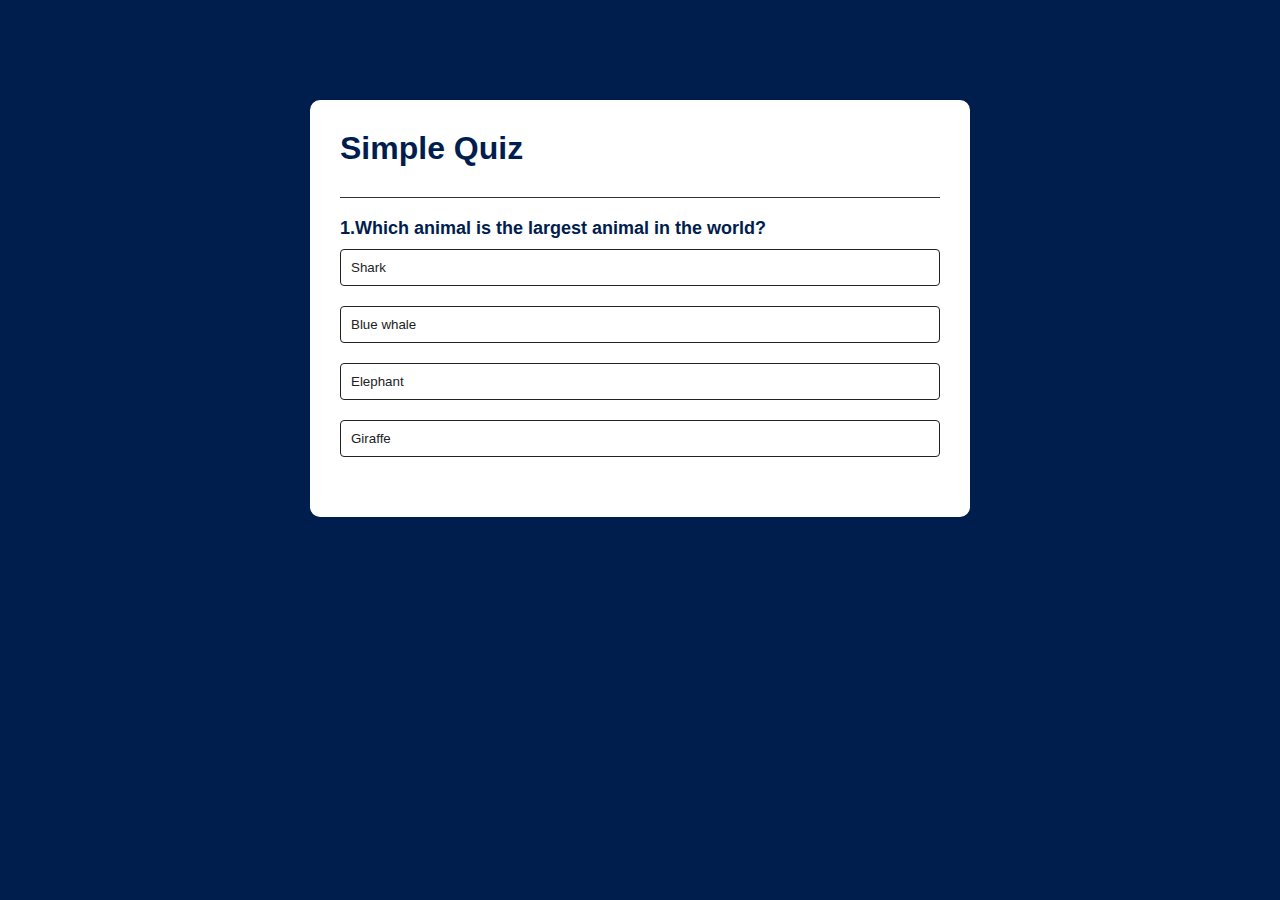
<file: quiz/index.html>
<html lang="en">
  <head>
    <meta charset="UTF-8" />
    <meta name="viewport" content="width=device-width, initial-scale=1.0" />
    <title>Quiz-Me</title>
    <link rel="stylesheet" href="index.css" />
  </head>
  <body>
    <div class="app">
      <h1>Simple Quiz</h1>
      <div class="quiz">
        <h2 id="question">Question goes here</h2>
        <div id="answer-buttons">
          <button class="btn">Answer 1</button>
          <button class="btn">Answer 2</button>
          <button class="btn">Answer 3</button>
          <button class="btn">Answer 4</button>
        </div>
        <button id="next-btn">Next</button>
      </div>
    </div>

    <script src="index.js"></script>
  </body>
</html>
</file>
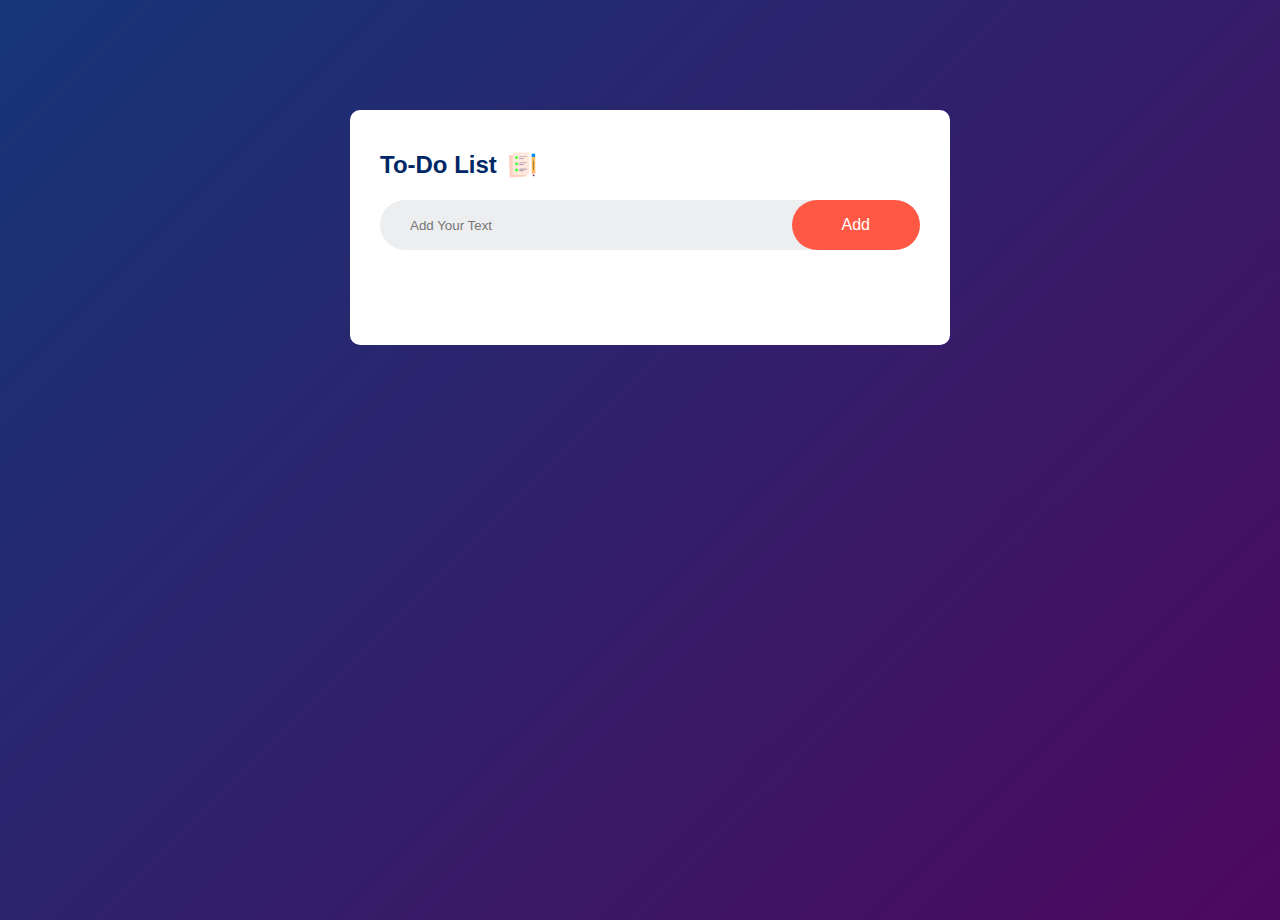
<file: to-do-list/index.html>
<html lang="en">
  <head>
    <meta charset="UTF-8" />
    <meta name="viewport" content="width=device-width, initial-scale=1.0" />
    <title>To-Do-List</title>
    <link rel="stylesheet" href="index.css" />
  </head>
  <body>
    <div class="container">
      <div class="todo-app">
        <h2>To-Do List<img src="images/icon.png" /></h2>
        <div class="row">
          <input type="text" id="input-box" placeholder="Add Your Text" />
          <button onclick="addTask()">Add</button>
        </div>
        <ul id="list-container">
          <!-- <li class="checked">Task 1</li>
          <li>Task 2</li>
          <li>Task 3</li> -->
        </ul>
      </div>
    </div>

    <script src="index.js"></script>
  </body>
</html>
</file>
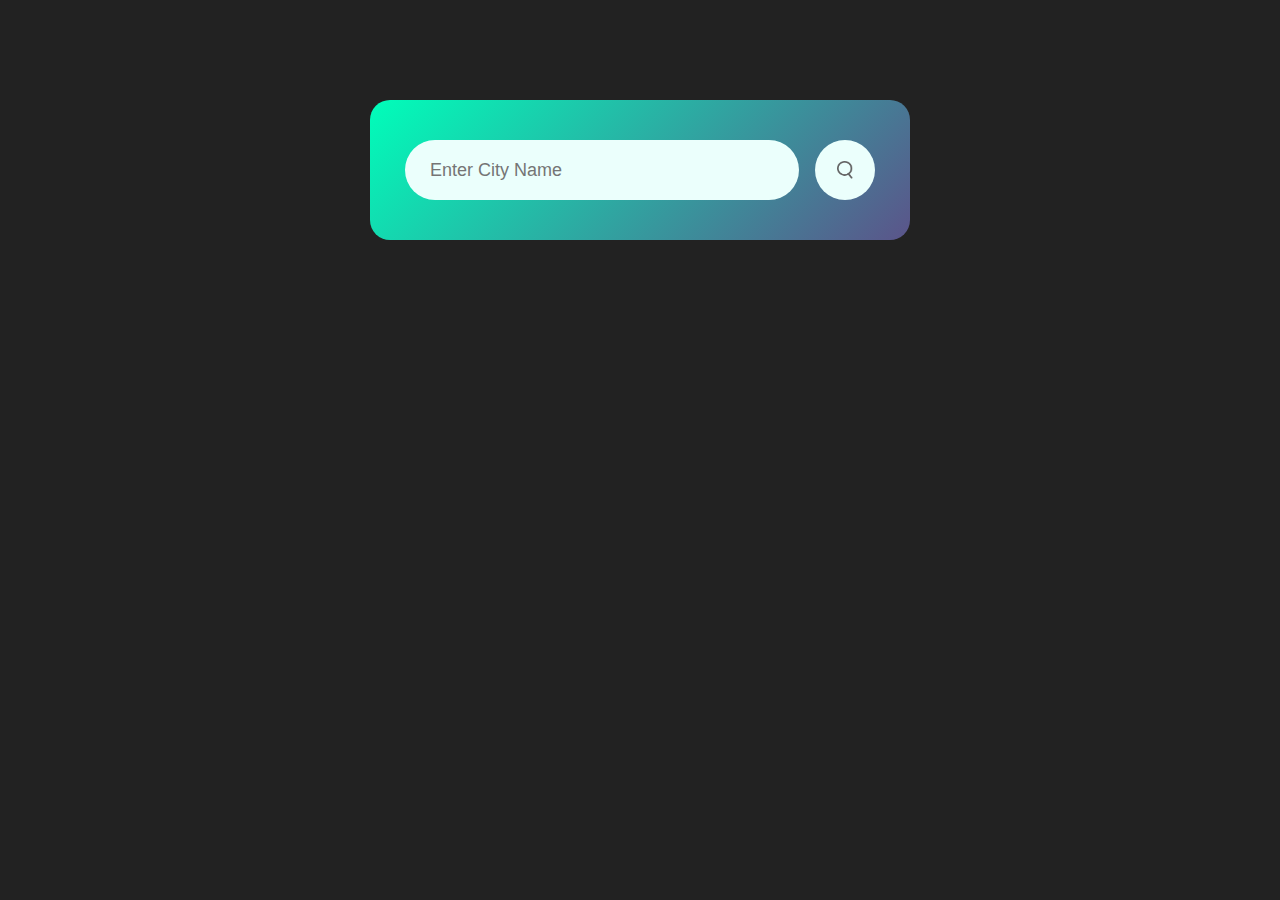
<file: weather/index.html>
<html lang="en">
  <head>
    <meta charset="UTF-8" />
    <meta name="viewport" content="width=device-width, initial-scale=1.0" />
    <title>weather</title>
    <link rel="stylesheet" href="index.css" />
  </head>
  <body>
    <div class="card">
      <div class="search">
        <input type="text" placeholder="Enter City Name" spellcheck="false" />
        <button><img src="images/search.png" /></button>
      </div>

      <div class="error">
        <p>Invalid City Name</p>
      </div>

      <div class="weather">
        <img src="images/rain.png" class="weather-icon" />
        <h1 class="temp">20°C</h1>
        <h2 class="city">Ile-Ife</h2>
        <div class="details">
          <div class="col">
            <img src="images/humidity.png" />
            <div>
              <p class="humidity">50%</p>
              <p>Humidity</p>
            </div>
          </div>
          <div class="col">
            <img src="images/wind.png" />
            <div>
              <p class="wind">15km/h</p>
              <p>Wind Speed</p>
            </div>
          </div>
        </div>
      </div>
    </div>

    <script src="index.js"></script>
  </body>
</html>
</file>
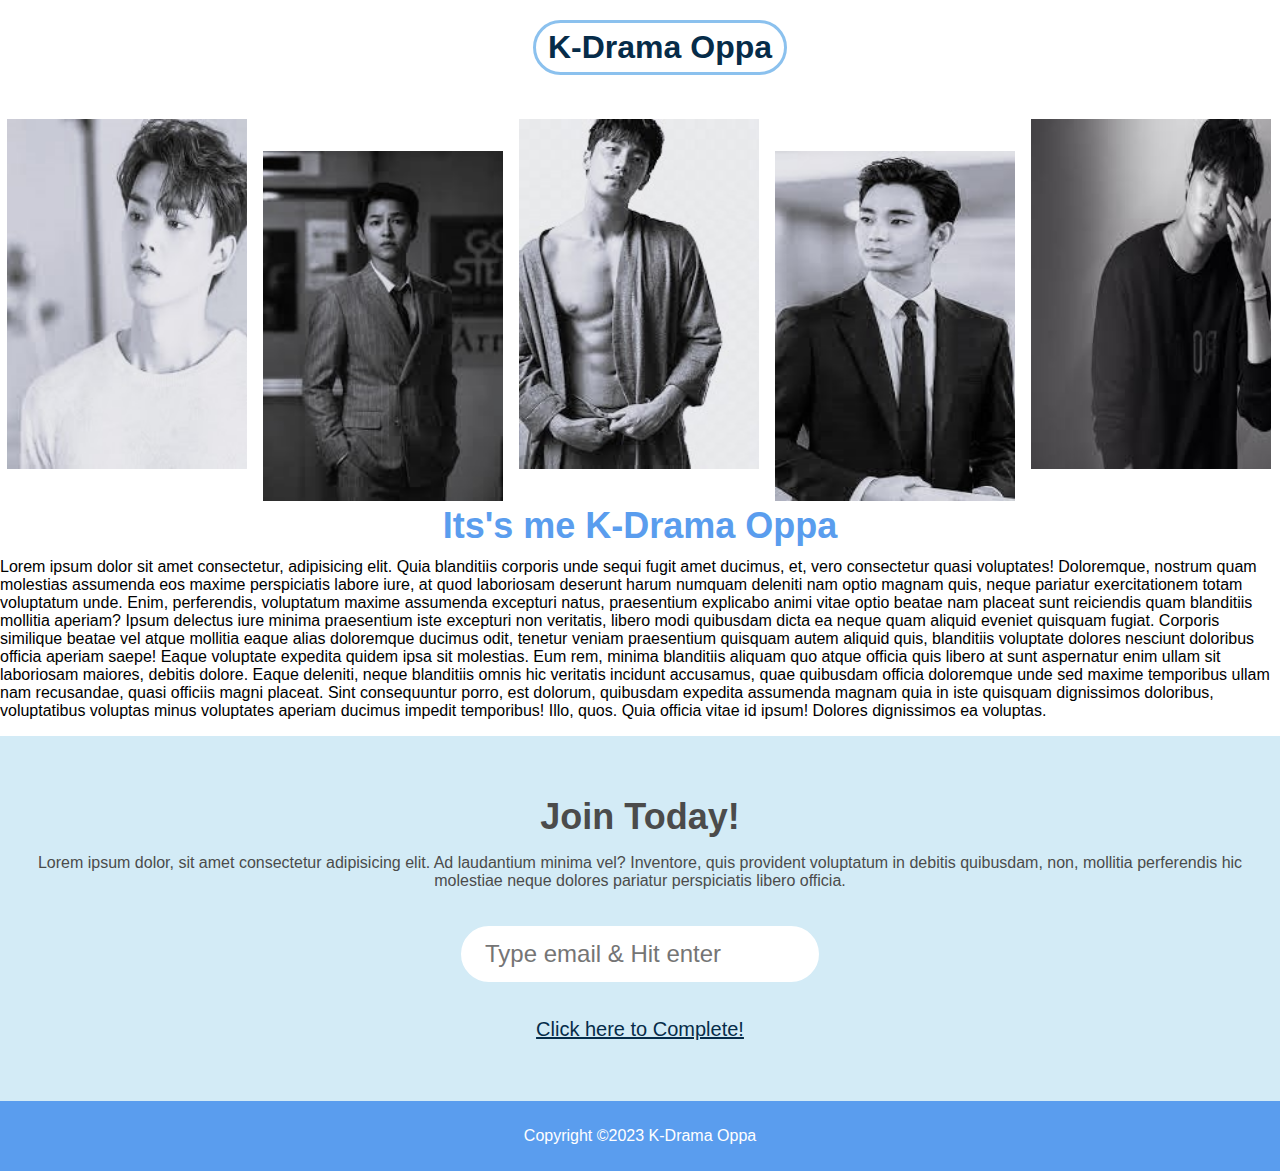
<file: for internship/fanpage/index.html>
<html lang="en">
  <head>
    <meta charset="UTF-8" />
    <meta name="viewport" content="width=device-width, initial-scale=1.0" />
    <title>K-drama oppa</title>
    <link rel="stylesheet" href="index.css" />
  </head>
  <body>
    <header>
      <h1>K-Drama Oppa</h1>
    </header>

    <section class="banner">
      <div class="banner">
        <div class="box box-1">
          <img src="images/k1.jpg" alt="1" ; data-text="Man 1" />
        </div>
        <div class="box box-2">
          <img src="images/k2.jpg" alt="1" ; data-text="Man 2" />
        </div>
        <div class="box box-3">
          <img src="images/k3.jpg" alt="1" ; data-text="Man 3" />
        </div>
        <div class="box box-4">
          <img src="images/k4.jpg" alt="1" ; data-text="Man 4" />
        </div>
        <div class="box box-5">
          <img src="images/k5.jpg" alt="1" ; data-text="Man 5" />
        </div>
      </div>
    </section>

    
    <main>
      <article>
        <h2>Its's me K-Drama Oppa</h2>
        <p>
          Lorem ipsum dolor sit amet consectetur, adipisicing elit. Quia
          blanditiis corporis unde sequi fugit amet ducimus, et, vero
          consectetur quasi voluptates! Doloremque, nostrum quam molestias
          assumenda eos maxime perspiciatis labore iure, at quod laboriosam
          deserunt harum numquam deleniti nam optio magnam quis, neque pariatur
          exercitationem totam voluptatum unde. Enim, perferendis, voluptatum
          maxime assumenda excepturi natus, praesentium explicabo animi vitae
          optio beatae nam placeat sunt reiciendis quam blanditiis mollitia
          aperiam? Ipsum delectus iure minima praesentium iste excepturi non
          veritatis, libero modi quibusdam dicta ea neque quam aliquid eveniet
          quisquam fugiat. Corporis similique beatae vel atque mollitia eaque
          alias doloremque ducimus odit, tenetur veniam praesentium quisquam
          autem aliquid quis, blanditiis voluptate dolores nesciunt doloribus
          officia aperiam saepe! Eaque voluptate expedita quidem ipsa sit
          molestias. Eum rem, minima blanditiis aliquam quo atque officia quis
          libero at sunt aspernatur enim ullam sit laboriosam maiores, debitis
          dolore. Eaque deleniti, neque blanditiis omnis hic veritatis incidunt
          accusamus, quae quibusdam officia doloremque unde sed maxime
          temporibus ullam nam recusandae, quasi officiis magni placeat. Sint
          consequuntur porro, est dolorum, quibusdam expedita assumenda magnam
          quia in iste quisquam dignissimos doloribus, voluptatibus voluptas
          minus voluptates aperiam ducimus impedit temporibus! Illo, quos. Quia
          officia vitae id ipsum! Dolores dignissimos ea voluptas.
        </p>
      </article>
      
    </main>
  </body>
  <section class="join">
    <h2>Join Today!</h2>
    <p>
      Lorem ipsum dolor, sit amet consectetur adipisicing elit. Ad laudantium
      minima vel? Inventore, quis provident voluptatum in debitis quibusdam,
      non, mollitia perferendis hic molestiae neque dolores pariatur
      perspiciatis libero officia.
    </p>
    <form>
      <input
        type="email"
        name="email"
        placeholder="Type email & Hit enter"
        required
      />
      <a href=""></a>
    </form>
    <a href="forms.html" class="more">Click here to Complete!</a>
  </section>
  <footer>
    <p class="copyright">Copyright &copy;2023 K-Drama Oppa</p>
  </footer>
  </body>
</html>
</file>
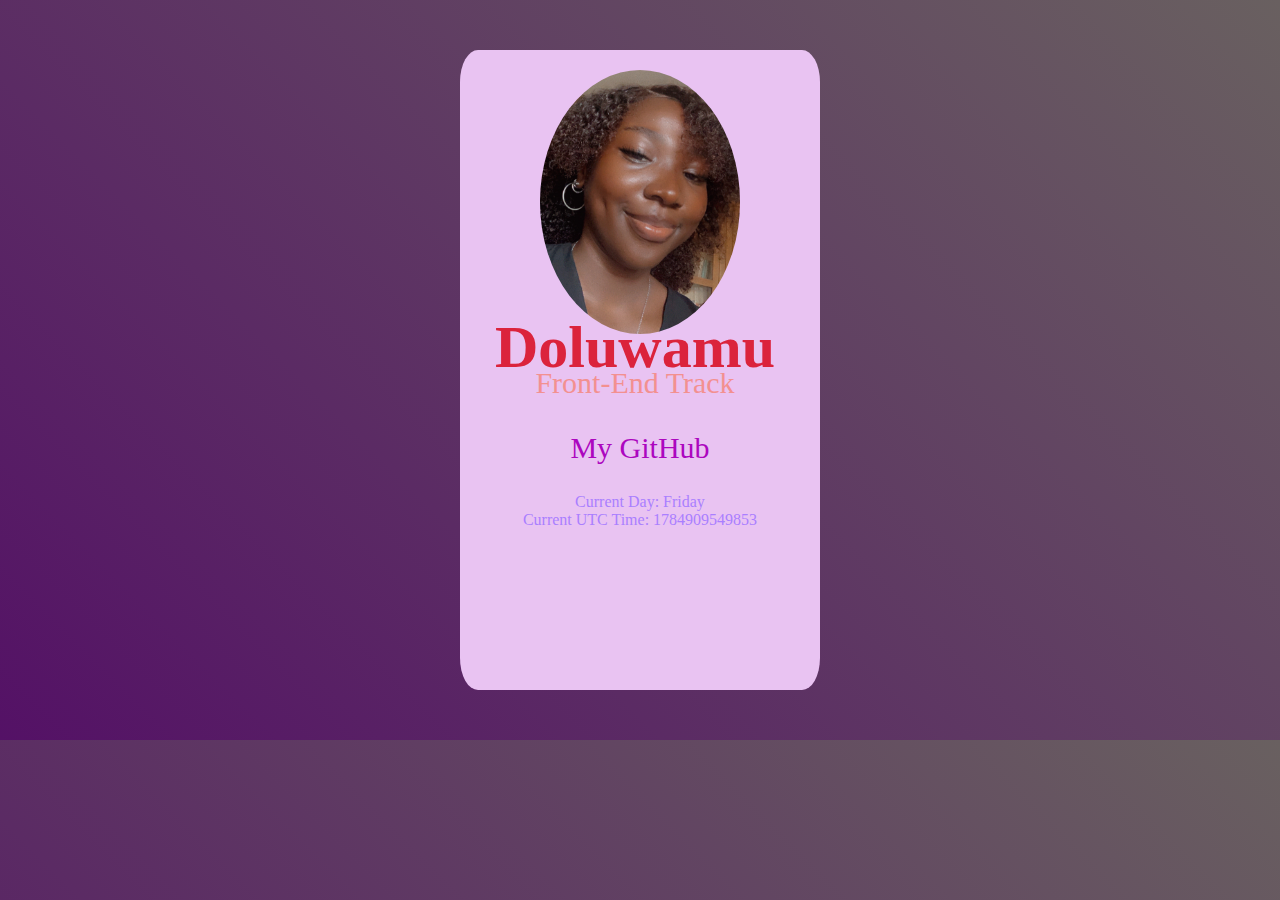
<file: for internship/Stage-1/index.html>
<!DOCTYPE html>
<html lang="en">
  <head>
    <meta charset="UTF-8" />
    <meta name="viewport" content="width=device-width, initial-scale=1.0" />
    <title>Document</title>
    <link rel="stylesheet" href="index.css" />
  </head>
  <body>
    <div class="content">
      <div class="image">
        <img
          src="img/paz.png"
          alt="Paz"
          data-testid="slackUserImage"
          width="100px"
        />
      </div>

      <div class="about-me">
        <h1 data-testid="slackUserName">Doluwamu</h1>
        <span class="track" data-testid="myTrack"> Front-End Track </span>
      </div>

      <div class="git">
        <a
          href="https://github.com/Pazmoore/My-Works.git"
          data-testid="githubURL"
          >My GitHub</a
        >
      </div>
      <br />
      <div class="datetime">
        <div class="current-day">
          <span
            >Current Day:
            <span
              id="currentDay"
              class="current-day"
              data-testid="currentDayOfTheWeek"
            ></span
          ></span>
        </div>

        <div class="current-utc-time">
          <span
            >Current UTC Time:
            <span
              id="currentUTCTime"
              class="current-utc-time"
              data-testid="currentUTCTime"
              >0</span
            ></span
          >
        </div>
      </div>
    </div>
    <script>
      const currentUTCTime = document.getElementById("currentUTCTime");
      const currentDay = document.getElementById("currentDay");

      // GET CURRENT UTC TIME
      const utcTimeMilliseconds = new Date().getTime();
      currentUTCTime.innerText = utcTimeMilliseconds;

      // GET CURRENT DAY OF THE WEEK
      const today = new Date();
      const dayOfWeek = today.getDay();
      const daysOfWeek = [
        "Sunday",
        "Monday",
        "Tuesday",
        "Wednesday",
        "Thursday",
        "Friday",
        "Saturday",
      ];
      currentDay.innerText = daysOfWeek[dayOfWeek];
    </script>
  </body>
</html>
</file>
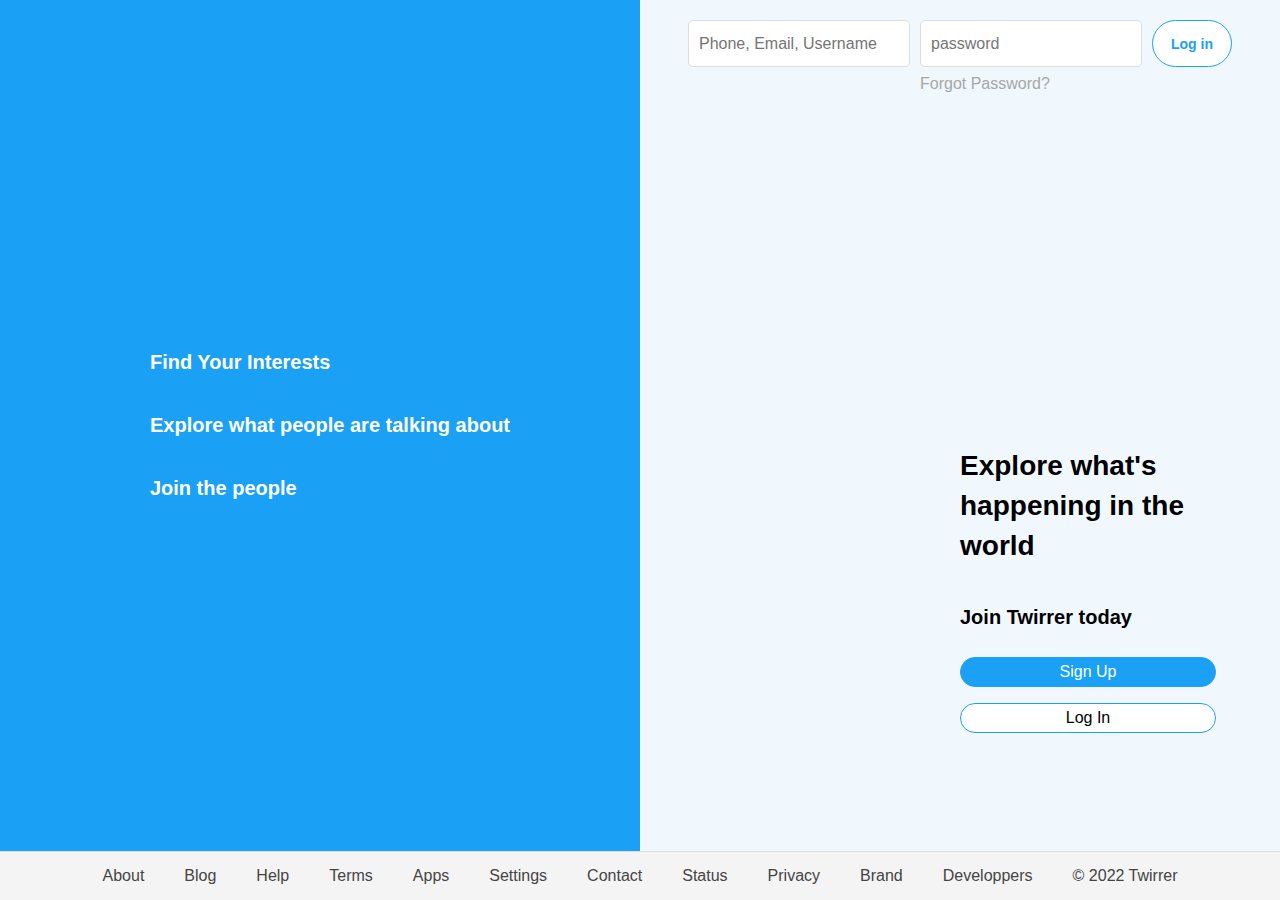
<file: for internship/Twitter clone by Paz/index.html>
<!DOCTYPE html>
<html lang="en">
<head>
    <meta charset="UTF-8">
    <meta http-equiv="X-UA-Compatible" content="IE=edge">
    <meta name="viewport" content="width=device-width, initial-scale=1.0">
    <!-- <link rel="stylesheet" href="https://cdnjs.cloudflare.com/ajax/libs/font-awesome/6.1.1/css/all.min.css">
    <link href="https://fonts.googleapis.com/css2?family=Blaka&family=Blaka+Hollow&family=Josefin+Sans&display=swap" rel="stylesheet">
    <link -->
      <title>document</title>
    <link rel="stylesheet" href="style.css"> 
</head>
<body>
    <!--main page-->
    <section class="main-page">
        <!--left-->
        <div class="left">
            <div class="left-content">
                <div>
                    <i class="fas fa-search"></i>
                    <h3 class="left-content-heading">Find Your Interests</h3>
                </div>
                <div>
                    <i class="fas fa-user-friends"></i>
                    <h3 class="left-content-heading">Explore what people are talking about</h3>
                </div>
                <div>
                    <i class="fas fa-comment"></i>
                    <h3 class="left-content-heading">Join the people</h3>
                </div>
            </div>

        </div>
        <!--end of left-->

        
        <!--right-->
        <div class="right">
                <form class="right-content-form">
                    <input type="text"
                    class="user-info"
                    placeholder="Phone, Email, Username">
                    <div>
                        <input type="password" placeholder="password">
                        <label>Forgot Password?</label>
                    </div>
                    <button type="button" class="btn-top">Log in</button>
                </form>
                <div class="middle-content">
                    <i class="fas fa-dove"></i>
                    <h1>Explore what's happening in the world</h1>
                    <h4>Join Twirrer today</h4>
                    <button type="button" class="sign-up main-btn">Sign Up</button>
                    <button type="button" class="log-in main-btn">Log In</button>
                </div>
        </div>
        <!--end of right-->


        <!--footer-->
        <footer class="main-page-footer">
            <ul>
                <li><a href="#">About</a></li>
                <li><a href="#">Blog</a></li>
                <li><a href="#">Help</a></li>
                <li><a href="#">Terms</a></li>
                <li><a href="#">Apps</a></li>
                <li><a href="#">Settings</a></li>
                <li><a href="#">Contact</a></li>
                <li><a href="#">Status</a></li>
                <li><a href="#">Privacy</a></li>
                <li><a href="#">Brand</a></li>
                <li><a href="#">Developpers</a></li>
                <li><a href="#">&copy; 2022 Twirrer</a></li>
            </ul>

        </footer>
        <!--end of footer-->
    </section>
    <!--end of main page-->

    <!--login page-->
    <section class="login-page">
        <!--login page nav-->
        <nav class="login-page-nav">
            <ul>
                <li class="brand"><a href="#"><i class="fa fas-dove">Home</i></a></li>
                <li><a href="#">About</a></li>
                <li><a href="#">Language: English</a></li>
            </ul>
        </nav>
        <!--end of login page nav-->


        <!--login-->
        <div class="login">
            <div class="login-content">
                <h2>Log in to Twirrer</h2>
                <form class="login-form">
                    <input type="text" placeholder="Phone, Email, or Username" class="login-user-info">
                    <input type="password" placeholder="Password" class="login-password">
                    <div>
                        <button type="button" class="login-form-btn">Log In</button>
                        <input type="checkbox" class="login-form" id="check">
                        <label for="check">Remember me</label>
                        <a href="#">Forget Password?</a>
                    </div>
                </form>
            </div>
           <footer class="login-footer">
               <p>New to Twirrer <a href="#">Sign Up now</a></p>
               <p>Aleardy using Twirrer<a href="#">Activate your Account</a></p>
           </footer>
        </div>
        <!--end of login-->


        <!--login modal-->
        <div class="login-modal">
            <i class="fas fa-times"></i>
            <p>The Username and Password you entered did not match our records. Please double check and try again</p>
        </div>
        <!--end of login modal-->
    </section>
    <!-- end of login page-->


    <!--feeds page-->
    <section class="feeds-page">
        <!--feeds nav-->
        <nav class="feeds-nav">
            <div class="icons">
                <a href="#"><i class="fas fa-home"></i></a>
                <a href="#"><i class="fas fa-hashtag"></i></a>
                <a href="#"><i class="fas fa-bell"></i></a>
                <a href="#"><i class="fas fa-envelope"></i></a>
            </div>
            <div class="search-bar">
                <i class="fas fa-search"></i>
                <input type="text" placeholder="Search Twirrer" class="search-bar-input">
            </div>
            <div class="user">
                <div class="user-img-wrapper" >
                    <img src="images/user1.jpg" alt="image of user1">
                </div>
                <a href="#" class="user-link">Jane Smith</a>
                <i class="fas fa-chevron-down"></i>
            </div>
        </nav>
        <!--end of feeds nav-->
        <!--feeds content-->
        <div class="feeds-content">
            <div class="feeds-header" style="padding-top: 6.5rem">
                <div class="header-top">
                    <h4>Home</h4>
                    <i class="far fa-star"></i>
                </div>
                <div class="header-post">
                    <div class="header-tag-wrapper">
                        <img src="images/user1.jpg">
                    </div>
                    <input type="text" placeholder="what's happening?">
                    <i class="far fa-image"></i>
                    <i class="fas fa-camera"></i>
                    <i class="far fa-chat-bar"></i>
                </div>
            </div>
         <div class="posts"> 
            <div class="post">
                <div class="user-avatar">
                    <img src="images/user2.jpg" alt="image of user2">
                </div>
                <div class="post-content">
                    <div class="post-user-info">
                        <h4>Helen Brown</h4>
                        <i class="fas fa-check-circle"></i>
                        <span>@helenbrown 15m</span>
                    </div>
                    <p class="post-text">Lorem ipsum dolor sit amet consectetur adipisicing elit. Nostrum, tempora soluta amet at odit architecto optio incidunt necessitatibus illum repellendus!
                    </p>
                    <div class="post-img">
                        <img src="images/post-img-1.jpg" alt="post1">
                    </div>
                    <div class="post-icons">
                        <i class="far fa-comment"></i>
                        <i class="fas fa-retweet"></i>
                        <i class="far fa-heart"></i>
                        <i class="fas fa-share-alt"></i>
                    </div>
                </div>
            </div>
            <div class="post">
                <div class="user-avatar">
                    <img src="images/user3.jpg" alt="image of user3">
                </div>
                <div class="post-content">
                    <div class="post-user-info">
                        <h4>Jane Doe</h4>
                        <i class="fas fa-check-circle"></i>
                        <span>@janedoe 35m</span>
                    </div>
                    <p class="post-text">Lorem ipsum dolor sit amet consectetur adipisicing elit. Nostrum, tempora soluta amet at odit architecto optio incidunt necessitatibus illum repellendus!
                    </p>
                    <div class="post-img">
                        <img src="images/post-img-2.jpg" alt="post2">
                    </div>
                    <div class="post-icons">
                        <i class="far fa-comment"></i>
                        <i class="fas fa-retweet"></i>
                        <i class="far fa-heart"></i>
                        <i class="fas fa-share-alt"></i>
                    </div>
                </div>
            </div>
            <div class="post">
                <div class="user-avatar">
                    <img src="images/user4.jpg" alt="image of user4">
                </div>
                <div class="post-content">
                    <div class="post-user-info">
                        <h4>John Thomas</h4>
                        <i class="fas fa-check-circle"></i>
                        <span>@johmthomas 55m</span>
                    </div>
                    <p class="post-text">Lorem ipsum dolor sit amet consectetur adipisicing elit. Nostrum, tempora soluta amet at odit architecto optio incidunt necessitatibus illum repellendus!
                    </p>
                    <div class="post-img">
                        <img src="images/post-img-3.jpg" alt="post3">
                    </div>
                    <div class="post-icons">
                        <i class="far fa-comment"></i>
                        <i class="fas fa-retweet"></i>
                        <i class="far fa-heart"></i>
                        <i class="fas fa-share-alt"></i>
                    </div>
                </div>
            </div>
            <div class="post">
                <div class="user-avatar">
                    <img src="images/user5.jpg" alt="image of user5">
                </div>
                <div class="post-content">
                    <div class="post-user-info">
                        <h4>James Dias</h4>
                        <i class="fas fa-check-circle"></i>
                        <span>@jamesdias 1h</span>
                    </div>
                    <p class="post-text">Lorem ipsum dolor sit amet consectetur adipisicing elit. Nostrum, tempora soluta amet at odit architecto optio incidunt necessitatibus illum repellendus!
                    </p>
                    <div class="post-img">
                        <img src="images/post-img-4.jpg" alt="post4">
                    </div>
                    <div class="post-icons">
                        <i class="far fa-comment"></i>
                        <i class="fas fa-retweet"></i>
                        <i class="far fa-heart"></i>
                        <i class="fas fa-share-alt"></i>
                    </div>
                </div>
            </div>
            <div class="post">
                <div class="user-avatar">
                    <img src="images/user6.jpg" alt="image of user6">
                </div>
                <div class="post-content">
                    <div class="post-user-info">
                        <h4>Nick Johnson</h4>
                        <i class="fas fa-check-circle"></i>
                        <span>@nickjohnson 2h</span>
                    </div>
                    <p class="post-text">Lorem ipsum dolor sit amet consectetur adipisicing elit. Nostrum, tempora soluta amet at odit architecto optio incidunt necessitatibus illum repellendus!
                    </p>
                    <div class="post-img">
                        <img src="images/post-img-5.jpg" alt="post5">
                    </div>
                    <div class="post-icons">
                        <i class="far fa-comment"></i>
                        <i class="fas fa-retweet"></i>
                        <i class="far fa-heart"></i>
                        <i class="fas fa-share-alt"></i>
                    </div>
                </div>
            </div>
            <div class="follow">
                <h3 class="follow-heading">Who to Follow</h3>
                <div class="follow-user">
                    <div class="follow-user-img">
                        <img src="images/user3.jpg" alt="image of user3">
                    </div>
                    <div class="follow-user-info">
                        <h4>Ann Smith</h4>
                        <p>@annsmith</p>
                    </div>
                    <button type="button" class="follow-btn">Follow</button>
                </div>
                <div class="follow-user">
                    <div class="follow-user-img">
                        <img src="images/user4.jpg" alt="image of user4">
                    </div>
                    <div class="follow-user-info">
                        <h4>Nick Doe</h4>
                        <p>@nickdoe</p>
                    </div>
                    <button type="button" class="follow-btn">Follow</button>
                </div>
                <div class="follow-user">
                    <div class="follow-user-img">
                        <img src="images/user5.jpg" alt="image of user5">
                    </div>
                    <div class="follow-user-info">
                        <h4>James Nick</h4>
                        <p>@jamesnick</p>
                    </div>
                    <button type="button" class="follow-btn">Follow</button>
                </div>
                <div class="follow-link">
                    <a href="#">Show more</a>
                </div>
                <footer class="follow-footer">
                    <ul>
                        <li><a href="#">Terms</a></li>
                        <li><a href="#">Privacy</a></li>
                        <li><a href="#">Cookies</a></li>
                        <li><a href="#">About</a></li>
                        <li><a href="#">More</a></li>
                    </ul>
                </footer>
            </div>
        </div>
        <!-- end of feeds content-->
        <button type="button" class="post-btn">
            <i class="fas fa-feather-alt">Post</i>
        </button>

        <!--post modal-->
        <div class="modal-wrapper">
            <div class="modal">
                <div class="modal-header">
                    <i class="fas fa-times"></i>
                    <button type="button">Post</button>
                </div>
                <div class="modal-body">
                    <div class="modal-img">
                        <img src="images/user1.jpg" width="40">
                    </div>
                    <input type="text" placeholder="What's happening" class="modal-input">
                    <i class="far fa-smile"></i>
                </div>
                <div class="modal-footer">
                    <div class="modal-icons">
                        <i class="far fa-image"></i>
                        <i class="fas fa-camera"></i>
                        <i class="far fa-chat-bar"></i>
                        <span>+</span>
                    </div>
                </div>
            </div>
        </div>
        <!--end of post modal-->
        <!--sidebar-->
        <div class="sidebar-wrapper">
            <div class="sidebar">
                <div class="sidebar-header">
                    <h2>Account Info</h2>
                    <i class="fas fa-times"></i>
                </div>
                <div class="sidebar-user">
                    <div class="sidebar-user-img">
                        <img src="images/user1.jpg" width="40">
                    </div>
                    <span>+</span>
                </div>
                <div class="sidebar-user-info">
                    <h4>Jane Smith</h4>
                    <p>@janesmith</p>
                </div>
                <div class="following">
                    <p class="following-paragraph">
                        <span>711</span>Following
                    </p>
                    <p class="following-paragraph">
                        <span>7.5k</span>Followers
                    </p>
                </div>
                <div class="sidebar-list-1">
                    <ul>
                        <li><a href="#">
                            <i class="fas fa-user"></i>Profile
                        </a></li>
                        <li><a href="#">
                            <i class="far fa-list-alt"></i>Lists
                        </a></li>
                        <li><a href="#">
                            <i class="far fa-bookmark"></i>Bookmarks
                        </a></li>
                        <li><a href="#">
                            <i class="fab fa-adfversal"></i>Ads
                        </a></li>
                        <li><a href="#">
                            <i class="fas fa-chart-line"></i>Analytics
                        </a></li>
                    </ul>
                </div>
                <div class="sidebar-list-2">
                    <ul>
                        <li><a href="#">Settings and Privacy</a></li>
                        <li><a href="#">Help Center</a></li>
                        <li><a href="#">Logout</a></li>
                    </ul>
                </div>
            </div>
        </div>
        <!--end of sidebar-->
    </section>
    <!--end of feeds page-->
    <script src="script.js"></script>
</body>
</html>
</file>
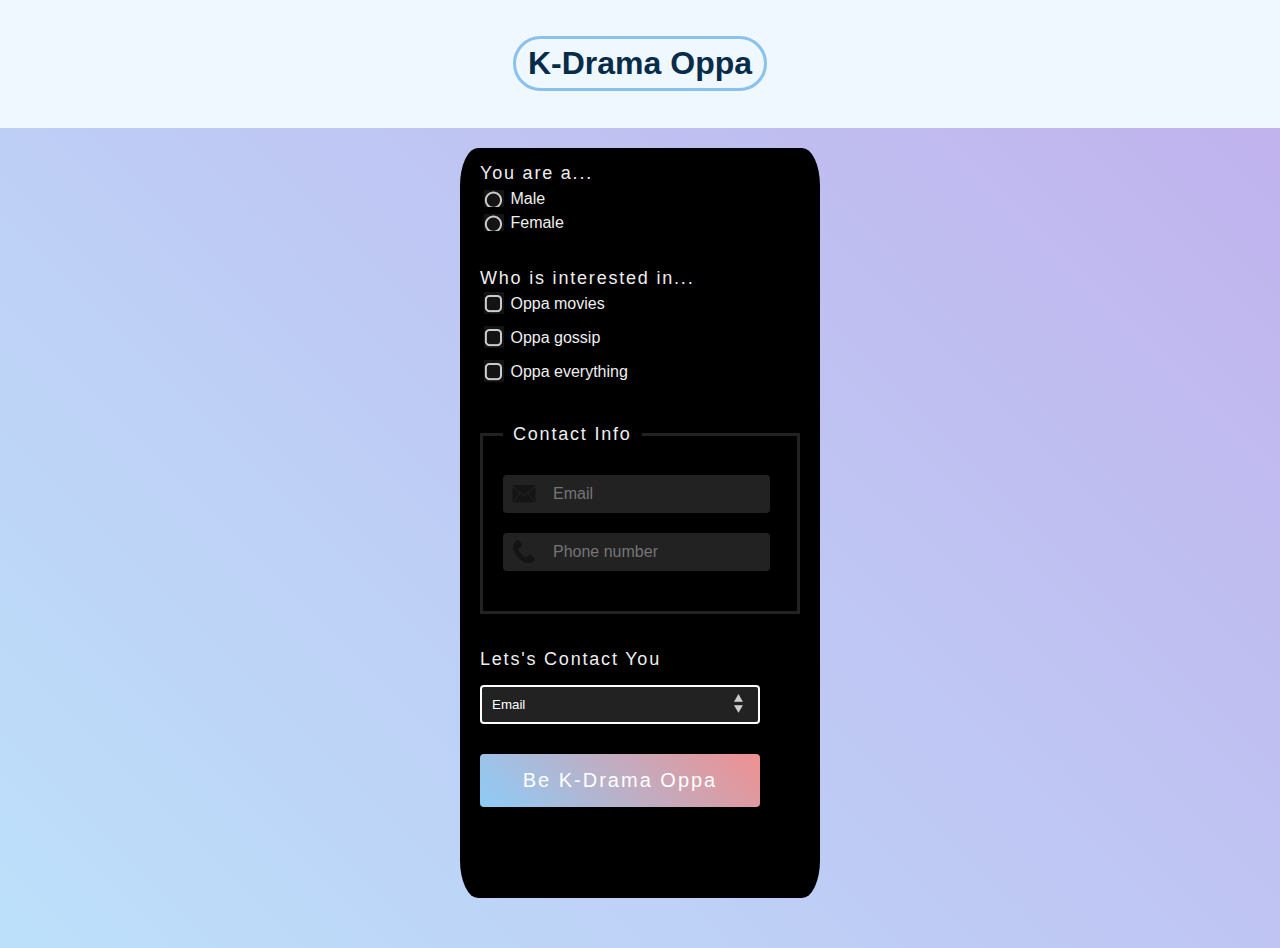
<file: for internship/fanpage/forms.html>
<html lang="en">
  <head>
    <meta charset="UTF-8" />
    <meta name="viewport" content="width=device-width, initial-scale=1.0" />
    <title>Forms</title>
    <link rel="stylesheet" href="forms.css" type="text/css" />
  </head>
  <body>
    <header>
      <h1>K-Drama Oppa</h1>
    </header>
    <div class="content">
      <form>
        <!-- Gender -->
        <p>You are a...</p>
        <input type="radio" id="male" name="gender" />
        <label for="male">Male</label> <br />
        <input type="radio" id="female" name="gender" />
        <label for="female">Female</label>

        <!-- Interests -->
        <p>Who is interested in...</p>
        <input type="checkbox" id="movies" />
        <label for="movies">Oppa movies</label> <br />
        <input type="checkbox" id="gossip" />
        <label for="gossip">Oppa gossip</label> <br />
        <input type="checkbox" id="everything" />
        <label for="everything">Oppa everything</label> <br />

        <!-- Contact details -->
        <fieldset>
          <legend>Contact Info</legend>
          <input type="email" placeholder="Email" required />
          <span class="tick"></span>
          <input type="telephone" placeholder="Phone number" required />
          <span class="tick"></span>
        </fieldset>

        <!-- Preferred -->
        <p>Lets's Contact You</p>
        <select>
          <option>Email</option>
          <option>Telephone</option>
        </select>
        <input type="submit" value="Be K-Drama Oppa" onclick="myFunction()" />
      </form>
    </div>

    <script>
      function myFunction() {
        window.location.href = "index.html";
      }
    </script>
  </body>
</html>
</file>
<file: quiz/index.css>
*{
    margin: 0;
    padding: 0;
    font-family: 'poppins', sans-serif;
    border-radius: border-box;
}

body{
    background: #001e4d;

}

.app{
    background: #fff;
    width: 90%;
    max-width: 600px;
    margin: 100px auto 0;
    border-radius: 10px;
    padding: 30px;
}

.app h1{
    font: 25px;
    color: #001e4d;
    font-weight: 600;
    border-bottom: 1px solid #333;
    padding-bottom: 30px;
}

.quiz{
    padding: 20px 0;
}

.quiz h2{
    font-size: 18px;
    color: #001e4d;
    font-weight: 600;
}

.btn{
    background: #fff;
    color: #222;
    font-weight: 500;
    width: 100%;
    border: 1px solid #222;
    padding: 10px;
    margin: 10px 0;
    text-align: left;
    border-radius: 4px;
    cursor: pointer;
    transition: all 0.3s;
}

.btn:hover.btn:hover:not([disabled]){
background: #222;
color: #fff;
}

.btn:disabled{
    cursor: no-drop;
}

#next-btn{
 background: #001ed4;
 color: #fff;
 font-weight: 500;
 width: 150px;
 border: 0;
 padding: 10px;
 margin: 20px auto 0;
 border-radius: 4px;
 cursor: pointer;   
 display: none;
}

.correct {
    background: #9aeabc;
}

.incorrect{
    background: #ff9393;
}
</file>
<file: to-do-list/index.css>
*{
    margin: 0;
    padding: 0;
    font-family: 'poppins', sans-serif;
    border-radius: border-box;
}

.container{
    width: 100%;
    min-height: 100vh;
    background: linear-gradient(135deg, #153677, #4e085f);
    padding: 10px;
}

.todo-app{
    width: 100%;
    max-width: 540px;
    background: #fff;
    margin: 100px auto 20px;
    padding: 40px 30px 70px;
    border-radius: 10px; 
}

.todo-app h2{
    color: #002765;
    display: flex;
    align-items: center;
    margin-bottom: 20px;
}

.todo-app h2 img{
    width: 30px;
    margin-left: 10px;
}

.row{
    display: flex;
    align-items: center;
    justify-content: space-between;
    background: #edeef0;
    border-radius: 30px;
    padding-left: 20px;
    margin-bottom: 25px;
}

input{
    flex: 1;
    border: none;
    outline: none;
    background: transparent;
    padding: 10px;
    font-weight: 14px;

}

button{
    border: none;
    outline: none;
    padding: 16px 50px;
    background: #ff5945;
    color: #fff;
    font-size: 16px;
    cursor: pointer;
    border-radius: 40px;
}
ul li{
    list-style: none;
    font-size: 17px;
    padding: 12px 8px 12px 50px;
    user-select: none;
    cursor: pointer;
    position: relative;
}

ul li::before{
    content: '';
    position: absolute;
    height: 28px;
    width: 28px;
    border-radius: 50%;
    background-image: url(images/unchecked.png);
    background-size: cover;
    background-position: center;
    top: 12px;
    left: 8px;
}

.checked{
    color: #555;
    text-decoration: line-through;
}

.checked::before{
    background-image: url(images/checked.png);
}

ul li span{
    position: absolute;
    right: 0;
    top: 5px;
    width: 40px;
    height: 40px;
    font-size: 22px;
    color: #555;
    line-height: 40px;
    text-align: center;
    /* border-radius: 50%; */
}

ul li span:hover{
    background-color: #edeef0;
}
</file>
<file: weather/index.css>
*{
    margin: 0;
    padding: 0;
    font-family: 'poppins', sans-serif;
    border-radius: border-box;
}

body{
    background: #222;

}

.card{
    width: 90%;
    max-width: 470px;
    background: linear-gradient(135deg, #00feba, #5b548a);
    color: #fff;
    margin: 100px auto 0;
    border-radius: 20px;
    padding: 40px 35px;
    text-align: center;
}

.search{
    width: 100%;
    display: flex;
    align-items: center;
    justify-content: space-between;
}

.search input{
    border: 0;
    outline: 0;
    background: #ebfffc;
    color: #555;
    padding: 10px 25px;
    height: 60px;
    border-radius: 30px;
    flex: 1;
    margin-right: 16px;
    font-size: 18px;
}

.search button{
    border: 0;
    outline: 0;
    background: #ebfffc;
    border-radius: 50%;
    width: 60px;
    height: 60px;
    cursor: pointer;
}

.search button img {
    width: 16px;
}

.weather-icon {
    width: 170px;
    margin-top: 30px;
}

.weather h1{
    font-size: 80px;
    font-weight: 500;
}

.weather h2{
    font-size: 45px;
    font-weight: 400;
    margin-top: -10px;
}

.details{
    display: flex;
    align-items: center;
    justify-content: space-between;
    padding: 0 20px;
    margin-top: 50px;
}

.col{
    display: flex;
    align-items: center;
    text-align: left;
}

.col img{
    width: 40px;
    margin-right: 10px;
}

.humidity, .wind{
    font-size: 28px;
    margin-top: -6px;
}

.weather{
    display: none;
}

.error{
    text-align: left;
    margin-left: 10px;
    font-size: 14px;
    margin-top: 10px;
    display: none;
}
</file>
<file: for internship/fanpage/index.css>
body, ul, li, h1, h2, a {
    margin: 0;
    padding: 0;
    font-family: 'Lucida Sans', 'Lucida Sans Regular', 'Lucida Grande', 'Lucida Sans Unicode', Geneva, Verdana, sans-serif;
}

header{
    background-color: #fff;
    padding: 20px;
    text-align: center;
    position: fixed;
    width: 100%;  
    z-index:1 ;
    top: 0;
    left: 0;
}

header h1{
    color: #062c49;
    border: 3px solid #8bc1ee;
    padding: 6px 12px;
    display: inline-block;
    border-radius: 36px;
}
.banner {
    position: relative;
    display: grid;
    grid-template-columns: 1fr 1fr 1fr 1fr 1fr;
    gap: 1em;
    width: 800px;
    height: 500px;
    font-family: cursive;
    transition: all 400ms;
}

.box{
    position: relative;
    left: 150px;
    background: var(--img) center center;
    background-size: cover;
    transition: all 400ms;
    display: flex;
    justify-content: center;
    align-items: center;
}

/* .box::after{
    content: attr(data-text);
    position: absolute;
    bottom: 20px;
    background: #000;
    color: #fff;
    padding: 10px 10px 10px 14px;
    letter-spacing: 4px;
    text-transform: uppercase;
    transform: translateY(60px);
    opacity: 0;
    transition: all 400ms;

} */
.banner:hover .box{
    filter: grayscale(100%) opacity(24%);
    
}

/* .box:hover::after{
    transform: translateY(0);
    opacity: 1;
    transition-delay:400ms ;
} */

img{
    position: relative;
    top:60px;
    left: -143px;
    width: 240px;
    height: 350px;
}

.banner .box:hover{
    filter: grayscale(0%) opacity(100%);
    width: 260px;
    position: relative;
    right: 10px;
}

.banner:has(.box-1:hover) {
    grid-template-columns: 3fr 1fr 1fr 1fr 1fr ;
}
.banner:has(.box-2:hover) {
    grid-template-columns: 1fr 3fr 1fr 1fr 1fr ;
}
.banner:has(.box-3:hover) {
    grid-template-columns: 1fr 1fr 3fr 1fr 1fr ;
}
.banner:has(.box-4:hover) {
    grid-template-columns: 1fr 1fr 1fr 3fr 1fr ;
}
.banner:has(.box-5:hover) {
    grid-template-columns: 1fr 1fr 1fr 1fr 3fr ;
}

.box:nth-child(odd){
    transform: translateY(-16px);
}

.box:nth-child(even) {
    transform: translateY(16px);
}


section.join {
    background-color: #d3ebf6;
    text-align: center;
    padding: 60px 20px;
    color: #4b4b4b;
}

article h2{
    text-align: center;
    position: relative;
    bottom: -5px;
    color: #5a9dee;
    font-size: 36px;
}
.join h2 {
    font-size: 36px;

}
form input{
    margin: 20px 0;
    padding: 10px 20px;
    font-size: 24px;
    border-radius: 28px;
    border: 4px solid #fff;

}
section .more{
    font-size: 20px;
    color: #062c49;

}
footer {
    background-color: #5a9dee;
    color: #fff;
    padding: 10px;
    text-align: center;
}
</file>
<file: for internship/Stage-1/index.css>
body{
    margin: 0;
    padding: 0;
    font-family: cursive;
    position: relative;
    background: linear-gradient(45deg, rgb(84, 17, 102), rgb(105, 96, 96));
}
body .content{
    width: 360px;
    display: block;
    height: 640px;
    margin: 50px auto;
    background-color: rgb(233, 195, 242);
    border-radius: 5%;
    text-align: center;
}
body .content:hover{
    border: 5px solid rgb(182, 231, 235);

}
.content img{
    width: 200px;
    border-radius: 50%;
    margin-top: 20px;
}
.about-me{
    position: relative;
    top:-65px;
    right: 5px;
}
.about-me h1{
    color: rgb(219, 35, 60);
    font-size: 60px;  
}
.about-me span{
    color: rgb(243, 144, 144);
    font-size: 30px;
    position: relative;
    top: -56px;
}
.git{
    position: relative;
    top: -90px;
    font-size: 30px;
    
}
.git a{
    text-decoration: none;
    color: rgb(172, 7, 191);
}
.git a:hover{
    color: blueviolet;
}
.datetime{
    color: rgb(170, 127, 255);
    position: relative;
    top: -80px;
}
</file>
<file: for internship/Twitter clone by Paz/style.css>
/* common styles */
* {
    margin: 0;
    padding: 0;
    outline: none;
    font-family: -apple-system, BlinkMacSystemFont, 'Segoe UI', Roboto, Oxygen, Ubuntu, Cantarell, 'Open Sans', 'Helvetica Neue', sans-serif;
}
html {
    font-size: 62.5%;
}
body {
    background-color: #f0f8fd;
}
/* end of common styles */
/* main page */
.main-page {
    width: 100%;
    height: 100vh;
    display: grid;
    grid-template-columns: repeat(2, 1fr);
    grid-template-rows: 1fr min-content;
}
/* left */
.left {
    grid-column: 1 / 2;
    grid-row: 1 / 2;
    background-color: #1aa1f5;
    display: flex;
    justify-content: center;
    align-items: center;
}
.left-content div{
    display: flex;
    align-items: center;
    margin: 4rem;
    color: #fff;
}
.left-content i {
    font-size: 3rem;
    margin-right: 2rem;
}
.left-content-heading {
    font-size: 2rem;
}
/* end ofleft */
/* right */
.right {
    grid-column: 2 / -1;
    grid-row: 1 / 2;
    position: relative;
}
.right-content-form {
    display: flex;
    justify-content: center;
    margin-top: 2rem;
}
.right-content-form input {
    width: 20rem;
    height: 4.5rem;
    margin-right: 1rem;
    font-size: 1.6rem;
    padding: 0 1rem;
    border: 0.1rem solid #ddd;
    border-radius: 0.5rem;
    background-color: #fff;
    transition: background-color .3s
    ;
}
.right-content-form input:focus {
    background-color: #d9ebf7;
    outline: none;
}
.right-content-form label {
    position: absolute;
    top: 5.5rem;
    left: 0;
    font-size: 1.6rem;
    font-weight: 300;
    color: #a7a6a6;
}
.right-content-form div {
    position: relative;
}
.btn-top {
    width: 8rem;
    background-color: #fff;
    color: #1aa1f5;
    border: .1rem solid #1aa1f5;
    border-radius: 3rem;
    font-size: 1.4rem;
    font-weight: bold;
    cursor: pointer;
    transition: background-color .3s;
}
.btn-top:hover {
    background-color:#d9ebf7;
}
.middle-content {
    position: absolute;
    top: 50%;
    left: 50%;
    transform:translate(-50% -50%);
    display: flex;
    flex-direction: column;
    width: 40%;
}
.middle-content i {
    font-size: 4rem;
    color: #1aa1f5;
    margin-bottom: 2rem;
}
.middle-content h1 {
    font-size: 2.8rem;
    margin-bottom: 4rem;
    line-height: 4rem;
}
.middle-content h4 {
    font-size: 2rem;
    margin-bottom: 2rem;
}
.middle-content button {
    margin: .8rem 0;
    padding: .5rem;
    border: .1rem solid #1aa1f5;
    border-radius: 4rem;
    font-size: 1.6rem;
    cursor: pointer;
    transition: background-color .3s;
}
.sign-up {
    background-color: #1aa1f5;
    color: #fff;
}
.sign-up:hover {
    background-color: #0f5d8d;
}
.log-in {
    background-color: #fff;
}
.log-in:hover {
    background-color: #d9ebf7;
}

/* end of right */
/* footer */
.main-page-footer {
    grid-column: 1 / -1;
    grid-row: 2 / -1;
    background-color: #f5f4f4;
    padding: 1.5rem;
    border-top: .1rem solid #ddd;
}
.main-page-footer ul {
    display:flex;
    justify-content: center;
    list-style: none;
}
.main-page-footer a {
    font-size: 1.6rem;
    margin: 0 2rem;
    text-decoration: none;
    color: #444;
    font-weight: 300;
}

/* end of footer */
/* end of main page */

/* login page */
.login-page {
    width: 100%;
    height: 100vh;
    display: none;
    grid-template-columns: minmax(5rem, 1fr) 2fr minmax(5rem, 1fr);
    grid-template-rows: reapeat( 2, min-content) 1fr;
    grid-row-gap: 1.5rem;
}
/* login page nav */
.login-page-nav {
    grid-column: 1 / -1;
    grid-row: 1 / 2;
    background-color: #fff;
    padding: 2.5rem 0;
    box-shadow: 0 0.7rem rgba(0, 0, 0, 0.3);
    z-index: 1 ;
}
.login-page-nav ul {
    width: 100rem;
    margin: auto;
    display: flex;
    list-style: none;
    align-items: flex-end;
}
.login-page-nav li {
    margin: 0 1rem;
    position: relative;
}
.login-page-nav li:last-child {
    margin-left: auto;
}
.login-page-nav li::after {
    content: "";
    width: 100%;
    height: 0.4rem;
    background-color: #1aa1f5;
    position: absolute;
    bottom: -2.5rem;
    left: 0;
    opacity:0;
    transition: opacity 0.3s;
}
.login-page-nav li:hover::after {
    opacity: 1;

}
.login-page-nav a {
    font-size: 1.6rem;
    text-decoration: none;
    color: #555;
    transition: color 0.3s;
}
.login-page-nav li:hover a {
    color: #1aa1f5;
}
.login-page-nav i {
    color: #1aa1f5;
    font-size: 2rem;
}
/* end of login page nav */
/* login */
.login {
    grid-column: 2 / 3;
    grid-row:2 / 3 ;
    background-color: #fff;
    width: 100rem;
    display:grid;
    grid-template-columns: 10rem 8fr;
    grid-template-rows: 2fr 1fr;
    box-shadow: 0 0.5rem rgba(0, 0, 0, 0.3);
}
.login-content {
    grid-column: 2 / -1;
    grid-row: 1 / 2;
    padding: 5rem 0 1rem 0;
}
.login-content h2 {
    font-size: 2.4rem;
    margin-bottom: 3rem;
}
.login-form {
    display: flex;
    flex-direction: column;
}
.login-form input:not(.login-form-checkbox) {
    width: 30rem;
    height: 3.5rem;
    margin-bottom: 1rem;
    border:1rem solid #ddd ;
    border-radius: 0.5rem;
    padding-left: 1rem;
    font-size: 1.5rem;
    transition: background-color 0.3s;
}
.login-form input:focus {
    background-color: #d9ebf7;
}
.login-form div{
    margin-top: 2rem;
}
.login-form button {
    padding: 1rem 1.5rem;
    background-color: #1aa1f5;
    color: #fff;
    border-radius: 4rem;
    border: 0.1rem solid #1aa1f5;
    font-size: 1.5rem;
    font-weight: bold;
    margin-right: 1rem;
    cursor: pointer;
}
.login-form label {
    font-size: 1.6rem;
    font-weight: 300;
    margin-right: 1rem;
}
.login-form a {
    text-decoration: none;
    font-size: 1.6rem;
    color: #1aa1f5;
}
.login-footer {
    grid-column: 1 / -1;
    grid-row: 2 /-1;
    background-color: #edf3f7;
    padding-left: 10rem;
    display: flex;
    flex-direction: column;
    justify-content: center;
    margin-top: 2rem;
}
.login-footer p{
    font-size: 1.6rem;
    font-weight: 300;
    margin: 0.5rem 0;
}
.login-footer a {
    text-decoration: none;
    color: #1aa1f5;
}
/* end of login */
/* login modal */
.login-modal {
    position: fixed;
    top: 11.5rem;
    left: 50%;
    transform: translate(-50%, -50%);
    background-color: #fff;
    width: 70rem;
    padding: 2rem;
    text-align: center;
    box-shadow: 0 0 0.7rem rgba(0, 0, 0, 0.3);
    border-radius: 0 0 1rem 1rem;
    display: none;
}
.login-modal i {
    position: absolute;
    top: 2rem;
    right: 2rem;
    font-size: 1.3rem;
    color: #868383;
    cursor: pointer;
}
.login-modal p {
    margin: 2rem 1rem 0 1rem;
    font-size: 1.6rem;
    color: #868383
}
/* end of login modal */
/* end of login page */

/* feeds page */
.feeds-page {
    width: 100%;
    height: 100vh;
    display: none;
}
/* feeds nav */
.feeds-nav {
    position: fixed;
    width: 100%;
    height: 6.5rem;
    background-color: #fff;
    display: flex;
    justify-content: center;
    box-shadow: 0 0 0.7rem rgba(0, 0, 0, 0.3);
}
.icons {
    display: flex;
    align-items: center;
}
.icons a {
    text-decoration: none;
    margin-right: 2.5rem;
    color: #9e9a9a;
}
.icons .active {
    color: #1aa1f5;
}
.search-bar {
    display: flex;
    align-items: center;
    position: relative;
}
.search-bar input {
    width: 35rem;
    height: 3rem;
    border: 0.1rem solid #d6e1e9;
    border-radius: 3rem;
    background-color: #d6e1e9;
    padding-right: 5rem;
    transition: all 0.3s;
}
.search-bar-input:focus {
    background-color: #fff;
    border-color: #1aa1f5;

}
.search-bar i {
    position: absolute;
    font-size: 1.6rem;
    left: 1.5rem;
    color: #9e9a9a;
}
.user {
    margin-left: 3rem;
    display: flex;
    align-items: center;
    cursor: pointer;
}
.user-img-wrapper {
    width: 4rem;
    height: 4rem;
}
.user-img-wrapper img {
    width: 100%;
    height: 100%;
    object-fit: cover;
    border-radius: 50%;
}
.user-link {
    margin: 0 1rem;
    text-decoration: none;
    font-size: 1.8rem;
    color: #444;
}
.user i {
    color: #444;
    font-size: 1.6rem;
}
/* end of feeds nav */

/* feeds content */
.feeds-content {
    display: grid;
    grid-template-columns: minmax(5rem, 1fr) 60rem 40rem minmax(5rem, 1fr);
    grid-template-rows: repeat(2, min-content);
    padding-top: 6.5rem;
}
.feeds-header {
    grid-column: 2 / 3;
    grid-row: 1 / 2;
    background-color: #fff;
    margin-top: 1.5rem;
}
.header-top {
    display:flex;
    align-items: center;
    justify-content: space-between;
    border-bottom: 0.1rem solid #eee;
    padding: 1.5rem;
}
.header-top h4 {
    font-size: 2.2rem;
}
.header-top i {
    font-size: 2rem;
    color: #1aa1f5;
}
.header-post {
    display: flex;
    align-items: center;
    padding: 1rem;
    border-bottom: 0.1rem solid #eee;
}
.header-tag-wrapper {
    width: 4rem;
    height: 4rem;
    margin-right: 1.5rem;
}
.header-tag-wrapper img{
    width: 100%;
    height: 100%;
    object-fit: cover;
    border-radius: 50%;
}
.header-post input {
    width: 35rem;
    height: 3rem;
    border: 0.1rem solid #d6e1e9;
    border-radius: 3rem ;
    background-color: #d6e1e9;
    padding: 0,4rem 1.5rem;
}
.header-post i {
    font-size: 2.5rem;
    color: #1aa1f5;
    margin: 1rem ;
}
.posts {
    grid-column: 2 / 3;
    grid-row: 2/ -1;
    background-color: #fff;
}
.post {
    display: flex;
    padding: 1.5rem;
    border-bottom: 0.1rem solid #eee;
}
.user-avatar {
    width: 6rem;
    height: 6rem;
    flex-shrink: 0;
    margin-left: 1.5rem;
}
.user-avatar img {
    width: 100%;
    height: 100%;
    object-fit: cover;
    border-radius:50% ;
}
.post-user-info {
    display: flex;
    align-items: center;
    margin: 1rem 0;
}
.post-user-info h4 {
    font-size: 1.6rem;
    margin-right: 0.5rem;
}
.post-user-info i {
    font-size: 1.6rem;
    color: #1aa1f5;
    margin-right: 0.5rem;
}
.post-user-info span {
    font-size: 1.6rem;
}
.post-text {
    font-size: 1.6rem;
    margin-bottom: 1rem;
}
.post-img {
    width: 48rem;
    height: 30rem;
}
.post-img img {
    width: 100%;
    height: 100%;
    object-fit: cover;
    border-radius: 1rem;
}
.post-icons {
    margin-top: 1rem;
}
.post-icons i {
    font-size: 1.8rem;
    color: #868383;
    margin-right: 6rem;
}

.follow {
    position: fixed;
    top: 8rem;
    left: 57%;
    background-color: #fff;
    width: 35rem;
    margin-left: 4rem;
}
.follow-heading {
    padding: 1rem;
    font-size: 1.8rem;
    border-bottom: 0.1rem solid #eee;
}
.follow-user {
    display: flex;
    align-items: center;
    padding: 1.5rem;
    border-bottom: 0.1rem solid #eee;
}
.follow-user-img {
    width: 6rem;
    height: 6rem;
    margin-right: 2rem;
}
.follow-user-img img {
    width: 100%;
    height: 100%;
    object-fit: cover;
    border-radius: 50%;
}
.follow-user-info h4, .follow-user-info p {
    font-size: 1.6rem;
    margin-bottom: 0.5rem;
}
.follow-btn {
    margin-left: auto;
    width: 9rem;
    background-color: #fff;
    color: #1aa1f5;
    padding: 0.7em 0.5rem;
    border: 0.1rem solid #1aa1f5;
    border-radius: 2rem;
    font-size: 1.6rem;
    cursor: pointer;
}
.follow-link {
    margin: 2rem 1rem;
}
.follow-link a {
    text-decoration: none;
    color: #1aa1f5;
    font-size: 1.5rem;
} 
.foloow-footer {
    background-color: #f0f8fd;
}
.follow-footer ul {
    list-style: none;
    display: flex;
    padding: 2rem 0;
}
.follow-footer a {
    text-decoration: none;
    font-size: 1.5rem;
    color: #868383;
    margin: 0 0.7rem;
}
/* end of feeds content */
.post-btn {
    position: fixed;
    bottom: 2rem;
    left: 68%;
    width: 12rem;
    padding: 1.5rem 1rem;
    background-color: #1aa1f5;
    color: #fff;
    font-size: 2rem;
    border: 0.1rem solid #1aa1f5;
    border-radius: 3rem;
    cursor: pointer;
    box-shadow: 0 0.3 irem rgba(0, 0, 0, 0.3);
    transition: background-color 0.3s;
}
.post-btn:hover {
    background-color: #117abb;
}
/* post modal */
.modal-wrapper {
    position: fixed;
    background-color: rgba(0, 0, 0, 0.5);
    left: 0;
    top: 0;
    right: 0;
    bottom: 0;
    opacity: 0;
    visibility: hidden;
}
.modal-wrapper-display {
    opacity: 1;
    visibility: visible;
}
.modal {
    width: 60rem;
    background-color: #fff;
    position: absolute;
    top: 25%;
    left: 50%;
    transform: translate(-50%, -50%);
    border-radius: 1.5rem;
    display: none;
}
.modal-header {
    padding: 1.5rem 2.5rem;
    display: flex;
    align-items: center;
    border-bottom: 0.1rem solid #eee;
}
.modal-header i {
    font-size: 2.3rem;
    color: #1aa1f5;
    cursor: pointer;
}
.modal-header button {
    margin-left: auto;
    width: 8rem;
    padding: 0.8rem 0.5rem;
    background-color: #1aa1f5;
    color: #fff;
    font-size: 1.6rem;
    border: 0.1rem solid #1aa1f5;
    border-radius: 3rem;
    opacity: 0.5rem;
}
.modal-body {
    display: flex;
    padding: 2rem 1.5rem 1rem 1,5rem;
}
.modal-img {
    width: 4rem;
    height: 4rem;
    margin-right: 1.5rem;
}
.modal-img img {
    width: 100%;
    height: 100%;
    object-fit: cover;
    border-radius: 50%;
}
.modal-input {
    width: 53rem;
    padding: 1rem 0 8rem 1rem;
    background-color: #d6e1e9;
    border: 0.1rem solid #eee;
    border-radius: 1.5rem;
    font-size: 1.6rem;
}
.modal-input:focus {
    background-color: #fff;
    border-color: #1aa1f5;
}
.modal-body i {
    position: absolute;
    bottom: 8.5rem;
    right: 2.8rem;
    font-size: 2rem;
    color: #1aa1f5;
}
.modal-footer {
    padding: 0.2rem 2rem 8rem;
}
.modal-icons {
    display: flex;
    align-items: center;
}
.modal-icons i {
    margin-right: 2rem;
    font-size: 2.7rem;
    justify-content: center;
    color: #1aa1f5;
}
.modal-icons span {
    margin-left: auto;
    margin-bottom: 50px;
    font-size: 5rem;
    width: 4rem;
    height: 4rem;
    border: 0.1rem solid #1aa1f5;
    border-radius: 50%;
    display: flex;
    justify-content: center;
    align-items: center;
    color: #1aa1f5;
    opacity: 0.5rem;
}
/* end of post modal */
/* sidebar */
.sidebar-wrapper {
    position: fixed;
    background-color: rgba(0, 0, 0, 0.5);
    top: 0;
    right: 0;
    left: 0;
    bottom: 0;
    opacity: 0;
    visibility: hidden;
    transition: all 0.5s;
}
.sidebar-wrapper-display {
    opacity: 1;
    visibility: visible;
}
.sidebar {
    position: fixed;
    top: 0;
    right: -30rem;
    width: 30rem;
    height: 100vh;
    background-color: #fff;
    padding: 2.5rem;
    box-sizing: border-box;
    box-shadow: -0.1rem 0 0.5rem rgba(0, 0, 0, 0.3);
    transition: right 0.5s cubic-bezier(1, 0, 0, 1);
}
.sidebar-display {
    right: 0;
}
.sidebar-header {
    display: flex;
    align-items: center;
    padding-bottom: 1.5rem;
    border-bottom: 0.1rem solid #eee;
}
.sidebar-header h2 {
    font-size: 2rem;
}
.sidebar-header i {
    margin-left: auto;
    font-size: 2.5rem;
    color: #1aa1f5;
    cursor: pointer;
}
.sidebar-user {
    display: flex;
    align-items: center;
    padding-top: 1.5rem;
}
.sidebar-user-img {
    width: 4rem;
    height: 4rem;
}
.sidebar-user-img img {
    width: 100%;
    height: 100%;
    object-fit: cover;
    border-radius: 50%;
}
.sidebar-user span {
    margin-left: auto;
    width: 3.5rem;
    height: 3.5rem;
    font-size: 5rem;
    border: 0.1rem solid #1aa1f5;
    border-radius: 50%;
    display: flex;
    justify-content: center;
    align-items: center;
    color: #1aa1f5;
}
.sidebar-user-info {
    padding: 1.5rem 0;
    font-size: 1.8rem;
}
.sidebar-user-info h4 {
    margin-bottom: 0.5rem;
}
.following {
    display: flex;
    padding: 1.5rem 0;
}
.following-paragraph {
    font-size: 1.8rem;
}
.following-paragraph:first-child {
    margin-right: 2.5rem;
}
.following-paragraph span {
    font-weight: bold;
}
.sidebar-list-1 {
    border-bottom: 0.1rem solid #eee;
}
.sidebar-list-1 ul {
    list-style: none;
    padding: 1.5rem 0;
}
.sidebar-list-1 li {
    margin-bottom: 2.5rem;
}
.sidebar-list-1 a {
    text-decoration: none;
    font-size: 1.6rem;
    color: #868383;
}
.sidebar-list-1 i {
    margin-left: 1rem;
}
.sidebar-list-2 {
    border-bottom: 0.1rem solid #eee;
}
.sidebar-list-2 ul {
    list-style: none;
    padding: 3rem 0;
}
.sidebar-list-2 li {
    margin-bottom: 2.5rem;
}
.sidebar-list-2 a {
    text-decoration: none;
    font-size: 1.6rem;
    color: #868383;
}
/* end of sidebar */
/* end of feeds page */
</file>
<file: for internship/fanpage/forms.css>
body .content{
    width: 360px;
    display: block;
    height: 750px;
    margin: 50px auto;
    margin-top: 10px;
    background-color: #000;
    border-radius: 5%;
    /* text-align: center; */
}
body .content:hover{
    border: 5px solid rgb(79, 127, 240);

}

body{
    background:linear-gradient(45deg, rgb(188, 224, 250), rgb(193, 176, 237));
    margin: 0;
    font-family: Arial, Helvetica, sans-serif;
}

header{
    background-color: aliceblue;
    padding: 15px;
    text-align: center;
}

header h1{
    color: #062c49;
    border: 3px solid #8bc1ee;
    padding: 6px 12px;
    display: inline-block;
    border-radius: 36px;
}

form {
    margin: 20px;
    color: #eee;
}

form p{
    position: relative;
    top: 15px;
    font-size: 18px;
    letter-spacing: 0.1em;
}

input[type=radio]{
    opacity: 0;
    width: 0;
    margin: 0;
}

label[for="male"], label[for="female"]{
    margin-bottom: 10px;
    display: inline;
    padding-left: 26px;
    background: url(img/checks.png) no-repeat;
    background-position: 0 -32px;
    line-height: 24px;
    cursor: pointer;
}

input:checked + label[for="male"], input:checked + label[for="female"]{
    background-position: 0 0;
    color: #2ca9ed;
}

input[type="checkbox"]{
    opacity: 0;
    width: 0;
    margin: 0;
}

label[for="movies"], label[for="gossip"], label[for="everything"]{
    display: inline-block;
    margin-bottom: 10px;
    padding-left: 26px;
    background: url(img/checks.png) no-repeat;
    background-position: 0 -98px;
    line-height: 24px;
    cursor: pointer;
}
input:checked + label[for="movies"],
input:checked + label[for="gossip"],
input:checked + label[for="everything"]{
    background-position: 0 -65px;
    color: #2ca9ed;
}

fieldset{
    padding: 20px;
    margin: 20px 0;
    border: 3px solid #222;
}

legend{
    padding: 10px;
    font-size: 18px;
    letter-spacing: 0.1em;
}
input[type="email"], input[type="telephone"]{
    display: block;
    margin-bottom: 20px;
    padding: 10px 10px 10px 50px;
    border: 0;
    border-radius: 4px;
    background: url(img/inputs.png) no-repeat;
    background-color: #222;
    font-size: 16px;
    color: #fff;
    float: left;
    clear: both;
}

input[type="email"]{
    background-position: 7px 8px;
    
}
input[type="telephone"]{
    background-position: 7px -58px;
}

select{
    -webkit-appearance: none;
    -moz-appearance: none;
    -o-appearance: none;
    -ms-appearance: none;
    appearance: none;
    

    display: block;
    margin: 30px 0;
    padding: 10px 50px 10px 10px;
    background: url(img/select.png) no-repeat 95% center;
    background-color: #222;
    color: #fff;
    border-radius: 4px;
    border: 2px solid #fff;
    width: 280px;
}
input[type="submit"]{
    background: linear-gradient(45deg, rgb(141, 204, 248), rgb(239, 144, 144));;
    padding: 15px ;
    color: #fff;
    font-size: 20px;
    letter-spacing: 0.1em;
    border-radius: 4px;
    border: 0;
    box-shadow: 1px 3px 5px rgba(0, 0, 0, 0.5);
    width: 280px;
}


/* validation styles */
input[type="email"]:valid,
input[type="telephone"]:valid{
    border: 2px solid #fff;
}

input[type="email"]:valid{
    background-position: 7px -22px;
}

input[type="telephone"]:valid{
    background-position: 7px -97px;
}

input[type="email"]:valid + .tick,
input[type="telephone"]:valid + .tick {
    background: url(img/tick.png) center;
    background-size: 100%;
    display: block;
    width: 20px;
    height: 20px;
    float: right;
    position: relative;
    top: -55;
    right: -10px;
    /* margin: 10px; */
}
</file>
